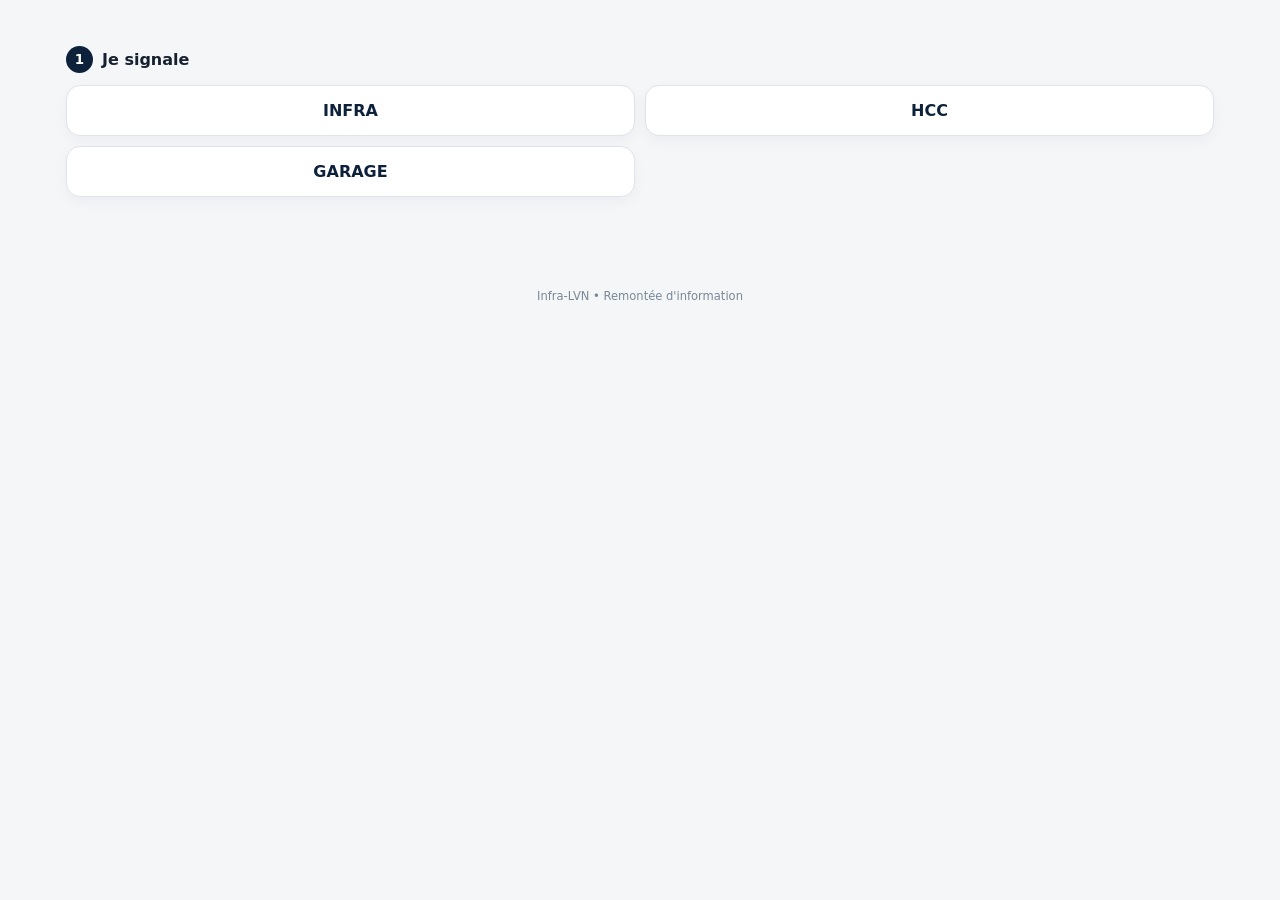
<file: index.html>
<!doctype html>
<html lang="fr">
<head>
  <meta charset="utf-8" />
  <meta name="viewport" content="width=device-width, initial-scale=1, viewport-fit=cover" />
  <meta name="theme-color" content="#0d223a" />
  <meta name="robots" content="noindex,nofollow,noarchive" />
  <meta name="application-name" content="Infra-LVN" />
  <meta name="apple-mobile-web-app-title" content="Infra-LVN" />
  <meta name="description" content="Suivi Infra de la caserne" />
  <title>Infra-LVN</title>
  <link rel="stylesheet" href="./styles.css?v=20261019-pwd-toggle-1" />
</head>
<body>
<main>
    <div class="step-title"><span class="step-number">1</span>Je signale</div>
    <div class="segmented" aria-label="Type de remontée">
      <button type="button" class="segment-btn" data-report-type="infra">INFRA</button>
      <button type="button" class="segment-btn" data-report-type="hcc">HCC</button>
      <a class="segment-btn" href="./garage/" style="display:grid;place-items:center;text-align:center;text-decoration:none">GARAGE</a>
    </div>

    <section id="location-flow" class="progressive-step hidden">
      <div class="step-title"><span id="building-step-number" class="step-number">2</span>Dans quel bâtiment êtes-vous ?</div>
      <div class="segmented" aria-label="Choix du bâtiment">
        <button type="button" class="segment-btn" data-building="A">Bâtiment A</button>
        <button type="button" class="segment-btn" data-building="B">Bâtiment B</button>
      </div>
    </section>

    <section id="step-2" class="progressive-step hidden">
      <div class="step-title"><span id="level-step-number" class="step-number">3</span>À quel niveau êtes-vous ?</div>
      <div id="level-buttons" class="segmented level-segmented" aria-label="Choix du niveau"></div>
    </section>

    <section id="step-3" class="progressive-step hidden">
      <div class="step-title"><span id="zone-step-number" class="step-number">4</span>Dans quelle partie êtes-vous ?</div>
      <div id="zone-buttons" class="segmented" aria-label="Choix de la zone"></div>
    </section>

    <section id="step-4" class="progressive-step hidden">
      <div class="step-title"><span id="room-step-number" class="step-number">5</span>Sélectionnez la pièce</div>
      <section id="plans" class="plans-grid single-plan"></section>
    </section>

    <section id="report-card" class="form-card hidden">
      <div class="step-title" style="margin-top:0"><span id="form-step-number" class="step-number">6</span><span id="form-step-title">Décrivez le problème</span></div>
      <div class="selected-room">✓ <span id="selected-room-text"></span></div>

      <form id="report-form">
        <div class="form-grid">
          <div class="field">
            <label for="lastName">Nom *</label>
            <input id="lastName" name="lastName" autocomplete="family-name" required maxlength="60" />
          </div>
          <div class="field">
            <label for="firstName">Prénom *</label>
            <input id="firstName" name="firstName" autocomplete="given-name" required maxlength="60" />
          </div>
          <div class="field full">
            <label id="description-label" for="description">Quel est le problème ? *</label>
            <textarea id="description" name="description" required maxlength="240" placeholder="Ex. : la chasse d’eau fuit en continu"></textarea>
            <span id="category-preview" class="help">La catégorie sera déterminée automatiquement.</span>
          </div>
          <div class="field full">
            <label for="photo">Photo <span class="help">(1 maximum, recommandée)</span></label>
            <input id="photo" name="photo" type="file" accept="image/*" capture="environment" />
          </div>
          <div id="urgent-field" class="field full">
            <label class="urgent-toggle">
              <input type="checkbox" name="urgent" />
              <span>🚨 <strong>Urgent</strong> — nécessite une attention rapide</span>
            </label>
          </div>
        </div>
        <div class="submit-row">
          <button id="submit-btn" class="primary" type="submit">Soumettre le signalement</button>
        </div>
      </form>
    </section>
  </main>

  <footer>Infra-LVN • Remontée d'information</footer>
  <script>
    // Le premier choix reste fonctionnel même pendant le chargement des modules.
    window.__infraLvnBoot = false;
    document.querySelectorAll('[data-report-type]').forEach((button) => {
      button.addEventListener('click', () => {
        document.querySelectorAll('[data-report-type]').forEach((b) =>
          b.classList.toggle('active', b === button));
        document.getElementById('location-flow').classList.remove('hidden');
      });
    });
    document.querySelectorAll('[data-building]').forEach((button) => {
      button.addEventListener('click', () => {
        document.querySelectorAll('[data-building]').forEach((b) =>
          b.classList.toggle('active', b === button));
      });
    });
    window.addEventListener('error', (event) => {
      const box = document.getElementById('load-error');
      if (box) box.textContent = 'Erreur de chargement : ' + (event.message || 'module indisponible') + '. Rechargez la page.';
    });
    setTimeout(() => {
      if (!window.__infraLvnBoot) {
        const box = document.getElementById('load-error');
        if (box && !box.textContent) box.textContent = 'Le module de navigation ne s’est pas chargé. Rechargez la page.';
      }
    }, 5000);
  </script>
  <div id="load-error" role="alert" style="color:#a00;font-weight:700;padding:0 16px"></div>
  <script type="module">
    import('./js/public.js?v=20261019-pwd-toggle-1').then(() => {
      const type = new URLSearchParams(location.search).get('type');
      if (type === 'infra' || type === 'hcc') {
        document.querySelector('[data-report-type="' + type + '"]')?.click();
      }
    }).catch((error) => {
      console.error('Erreur de démarrage Infra-LVN', error);
      document.getElementById('load-error').textContent =
        'Erreur de démarrage : ' + (error?.message || 'chargement impossible') + '. Rechargez la page.';
    });
  </script>
</body>
</html>
</file>
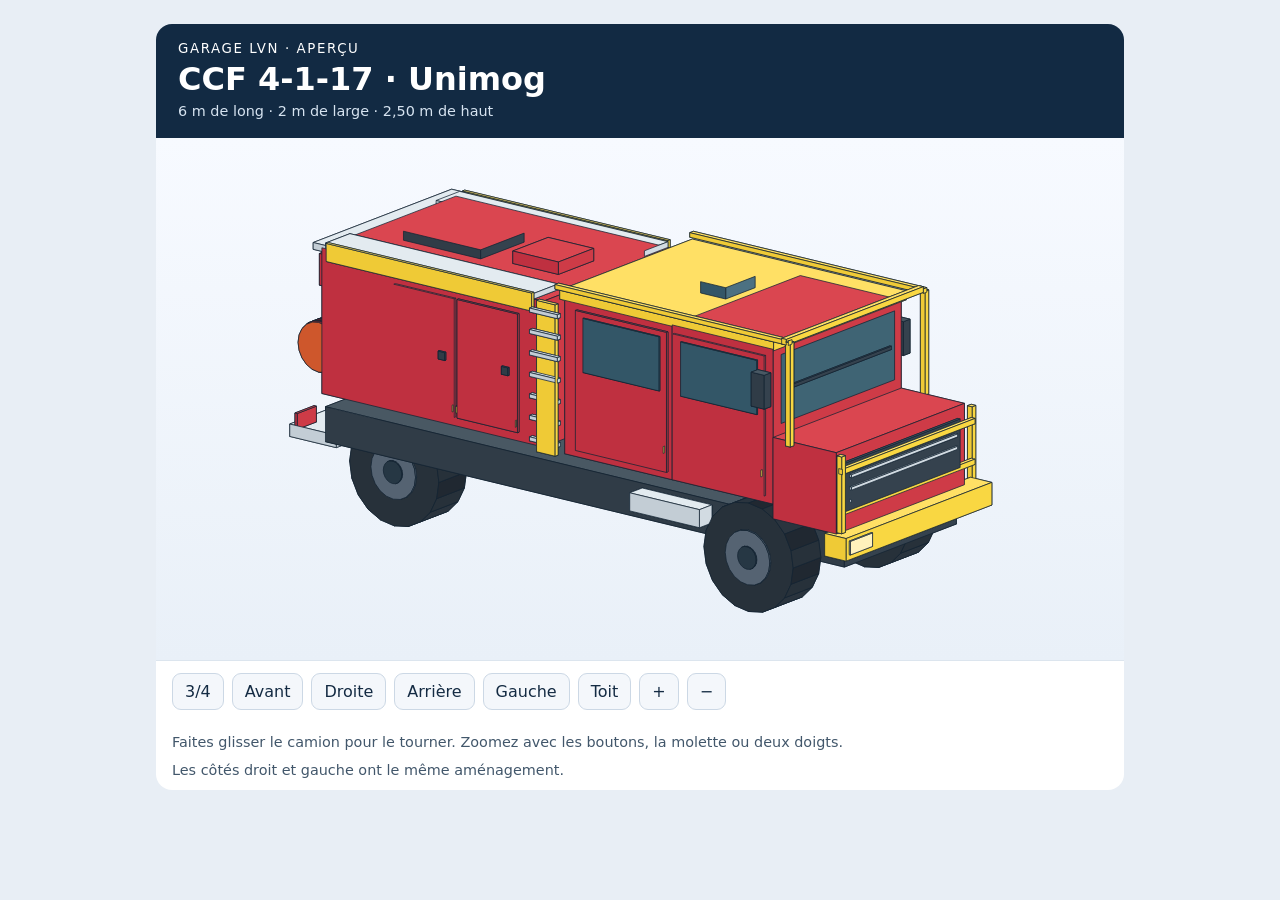
<file: garage/ccf-3d.html>
<!doctype html>
<html lang="fr"><meta charset="utf-8"><meta name="viewport" content="width=device-width,initial-scale=1">
<title>CCF 4-1-17 · Louvain | Aperçu 3D</title>
<style>
*{box-sizing:border-box}body{margin:0;background:#e8eef5;color:#142b43;font:16px system-ui,sans-serif}main{max-width:1000px;margin:auto;padding:24px 16px}header{padding:14px 22px;background:#122a43;color:white;border-radius:16px 16px 0 0}h1{font-size:clamp(21px,4vw,32px);margin:3px 0}header small{letter-spacing:.12em}section{background:white;border-radius:0 0 16px 16px;overflow:hidden}canvas{display:block;width:100%;height:clamp(300px,58vh,560px);touch-action:none;cursor:grab;background:linear-gradient(#f7faff,#e9f0f8)}canvas:active{cursor:grabbing}.bar{padding:12px 16px;display:flex;gap:8px;flex-wrap:wrap;border-top:1px solid #dce5ee}button{color:#142b43;background:#f4f7fb;border:1px solid #ccd8e5;border-radius:9px;padding:8px 12px;font:inherit;cursor:pointer}button:focus-visible,canvas:focus-visible{outline:3px solid #2089cf;outline-offset:-3px}p{margin:12px 16px;color:#42576b;font-size:.9rem}.meta{margin:5px 0;color:#d6e3f0}
</style>
<main><header><small>GARAGE LVN · APERÇU</small><h1>CCF 4-1-17 · Unimog</h1><p class="meta">6 m de long · 2 m de large · 2,50 m de haut</p></header>
<section><canvas tabindex="0" aria-label="Modèle 3D du CCF. Faites glisser ou utilisez les flèches pour tourner."></canvas>
<div class="bar" aria-label="Vues et zoom">
<button data-view="iso">3/4</button><button data-view="front">Avant</button><button data-view="right">Droite</button><button data-view="back">Arrière</button><button data-view="left">Gauche</button><button data-view="top">Toit</button>
<button id="plus" aria-label="Zoom avant">+</button><button id="minus" aria-label="Zoom arrière">−</button>
</div><p>Faites glisser le camion pour le tourner. Zoomez avec les boutons, la molette ou deux doigts.</p>
<p>Les côtés droit et gauche ont le même aménagement.</p></section></main>
<script type="module">
import { faces } from './ccf-geometry.js';
const identifier = new URLSearchParams(location.search).get('engin') === '16' ? '16' : '17';
document.title = 'CCF 4-1-' + identifier + ' · Louvain | Aperçu 3D';
document.querySelector('h1').textContent = 'CCF 4-1-' + identifier + ' · Unimog';
const canvas=document.querySelector('canvas'), ctx=canvas.getContext('2d');
const views={iso:[.31,.67],front:[.10,Math.PI/2],right:[.10,Math.PI],back:[.10,-Math.PI/2],left:[.10,0],top:[Math.PI/2,0]};
let [pitch,yaw]=views.iso, zoom=1;
function draw(){
 const {width:w,height:h}=canvas.getBoundingClientRect();
 const dpr=Math.min(2,window.devicePixelRatio||1);
 if(canvas.width!==Math.round(w*dpr)||canvas.height!==Math.round(h*dpr)){canvas.width=Math.round(w*dpr);canvas.height=Math.round(h*dpr);}
 ctx.setTransform(dpr,0,0,dpr,0,0);ctx.clearRect(0,0,w,h);
 const scale=Math.min(w/7.4,h/4.4)*zoom, cy=Math.cos(yaw),sy=Math.sin(yaw),cp=Math.cos(pitch),sp=Math.sin(pitch);
 function project([x,y,z]){
  y-=1.25;
  const a=x*cy-z*sy,b=x*sy+z*cy;
  return [w/2+a*scale,h/2-(y*cp-b*sp)*scale,y*sp+b*cp];
 }
 const projected=faces.map(face=>{
  const pts=face.points.map(project);
  return {...face,pts,depth:pts.reduce((n,p)=>n+p[2],0)/pts.length};
 }).sort((a,b)=>a.depth-b.depth);
 ctx.lineJoin='round';ctx.lineWidth=.75;
 for(const {pts,fill,outline} of projected){
  ctx.beginPath();pts.forEach(([x,y],i)=>i?ctx.lineTo(x,y):ctx.moveTo(x,y));ctx.closePath();
  ctx.fillStyle=fill;ctx.fill();ctx.strokeStyle=outline;ctx.stroke();
 }
}
function setZoom(value){zoom=Math.max(.6,Math.min(2.8,value));draw();}
function rotate(dx,dy){yaw+=dx;pitch=Math.max(-1.5,Math.min(Math.PI/2,pitch+dy));draw();}
const pointers=new Map();
const distance=()=>{const [a,b]=pointers.values();return Math.hypot(a.x-b.x,a.y-b.y);};
canvas.addEventListener('pointerdown',e=>{canvas.setPointerCapture(e.pointerId);pointers.set(e.pointerId,{x:e.clientX,y:e.clientY});});
canvas.addEventListener('pointermove',e=>{
 const before=pointers.get(e.pointerId);if(!before)return;
 const previous=pointers.size===2?distance():0;
 pointers.set(e.pointerId,{x:e.clientX,y:e.clientY});
 if(previous>0)setZoom(zoom*distance()/previous);
 else if(pointers.size===1)rotate((e.clientX-before.x)*.012,(e.clientY-before.y)*.012);
});
for(const event of ['pointerup','pointercancel','lostpointercapture'])canvas.addEventListener(event,e=>pointers.delete(e.pointerId));
canvas.addEventListener('wheel',e=>{e.preventDefault();setZoom(zoom*Math.exp(-e.deltaY*.001));},{passive:false});
canvas.addEventListener('keydown',e=>{
 const directions={ArrowLeft:[-.16,0],ArrowRight:[.16,0],ArrowUp:[0,.16],ArrowDown:[0,-.16]};
 if(directions[e.key]){e.preventDefault();rotate(...directions[e.key]);}
});
document.querySelectorAll('[data-view]').forEach(b=>b.onclick=()=>{[pitch,yaw]=views[b.dataset.view];zoom=1;draw();});
document.querySelector('#plus').onclick=()=>setZoom(zoom*1.2);
document.querySelector('#minus').onclick=()=>setZoom(zoom/1.2);
new ResizeObserver(draw).observe(canvas);
draw();
</script></html>
</file>
<file: styles.css>
:root {
  --bg: #f4f6f8;
  --surface: #ffffff;
  --surface-2: #f9fafb;
  --text: #18212f;
  --muted: #677386;
  --line: #dfe4ea;
  --navy: #0d223a;
  --navy-2: #153a61;
  --red: #c62d34;
  --red-soft: rgba(198,45,52,.16);
  --green: #23854a;
  --green-soft: rgba(35,133,74,.14);
  --amber: #b36c00;
  --shadow: 0 14px 34px rgba(18,34,56,.09);
  --radius: 18px;
}
* { box-sizing: border-box; }
html { -webkit-text-size-adjust: 100%; }
body { margin: 0; font-family: Inter, system-ui, -apple-system, BlinkMacSystemFont, "Segoe UI", sans-serif; color: var(--text); background: var(--bg); }
button, input, textarea, select { font: inherit; }
button { cursor: pointer; }
a { color: inherit; }
.app-header { background: linear-gradient(135deg,var(--navy),#102f50); color:#fff; padding: 18px 18px 20px; position: sticky; top:0; z-index:20; box-shadow: 0 5px 20px rgba(13,34,58,.18); }
.header-inner { max-width: 1180px; margin:0 auto; display:flex; align-items:center; justify-content:space-between; gap:16px; }
.brand { display:flex; align-items:center; gap:12px; }
.brand-mark { width:42px;height:42px;border-radius:13px;background:#fff;color:var(--red);display:grid;place-items:center;font-weight:900;box-shadow:inset 0 0 0 1px rgba(0,0,0,.05); }
.brand h1 { font-size:1.02rem; margin:0; letter-spacing:.01em; }
.brand p { margin:3px 0 0; opacity:.72; font-size:.78rem; }
.header-action { border:1px solid rgba(255,255,255,.3);background:rgba(255,255,255,.08);color:#fff;padding:9px 12px;border-radius:11px; }
main { max-width:1180px;margin:0 auto;padding:22px 16px 64px; }
.hero { background:var(--surface);border:1px solid var(--line);border-radius:var(--radius);padding:22px;box-shadow:var(--shadow);margin-bottom:18px; }
.hero h2 { margin:0 0 8px;font-size:1.4rem; }
.hero p { margin:0;color:var(--muted);line-height:1.5; }
.step-title { display:flex;align-items:center;gap:9px;font-weight:800;margin:24px 0 12px; }
.step-number { width:27px;height:27px;border-radius:999px;background:var(--navy);color:#fff;display:grid;place-items:center;font-size:.84rem; }
.segmented { display:grid;grid-template-columns:repeat(2,minmax(0,1fr));gap:10px; }
.segment-btn { border:1px solid var(--line);background:var(--surface);padding:15px;border-radius:14px;font-weight:800;color:var(--navy);box-shadow:0 5px 14px rgba(18,34,56,.04); }
.segment-btn.active { background:var(--navy); color:#fff; border-color:var(--navy); }
.plans-grid { display:grid;grid-template-columns:repeat(2,minmax(0,1fr));gap:14px; }
.plan-card { background:var(--surface);border:1px solid var(--line);border-radius:var(--radius);padding:14px;box-shadow:0 7px 22px rgba(18,34,56,.06); }
.plan-card h3 { margin:0 0 10px;font-size:.95rem;display:flex;justify-content:space-between;align-items:center; }
.plan-note { font-size:.72rem;color:var(--muted);font-weight:500; }
.plan-canvas { aspect-ratio: 1.35 / 1; width:100%; background:#eef1f4;border-radius:12px;overflow:hidden;border:1px solid #d9dfe6; }
.plan-svg { width:100%;height:100%;display:block; }
.plan-shell { fill:#fff;stroke:#9ea9b6;stroke-width:.45; }
.plan-room { cursor:pointer; outline:none; }
.plan-room .plan-shape { stroke-width:1.65; transition:.15s ease; vector-effect:non-scaling-stroke; }
.plan-room.room-neutral .plan-shape { fill:#fff;stroke:#98a5b3; }
.plan-room.room-green .plan-shape { fill:var(--green-soft);stroke:var(--green); }
.plan-room.room-red .plan-shape { fill:var(--red-soft);stroke:var(--red); }
.plan-room:hover .plan-shape, .plan-room:focus .plan-shape { filter:brightness(.92);stroke-width:1.65; }
.plan-room.room-selected .plan-shape { stroke-width:2.6; }
.plan-room.room-green.room-selected .plan-shape { fill:var(--green);stroke:var(--green); }
.plan-room.room-red.room-selected .plan-shape { fill:var(--red);stroke:var(--red); }
.plan-room.room-selected .room-label,
.plan-room.room-selected .room-code { fill:#fff; }
.room-label { pointer-events:none;fill:var(--text);font-weight:800;font-size:3.2px; }
.room-code { pointer-events:none;fill:var(--muted);font-size:2.6px; }
.form-card { background:var(--surface);border:1px solid var(--line);border-radius:var(--radius);padding:18px;box-shadow:var(--shadow);margin-top:18px; }
.form-card.hidden,.hidden { display:none !important; }
.selected-room { display:flex;gap:10px;align-items:center;background:#edf5f0;border:1px solid #cfe5d7;color:#185f36;padding:12px 14px;border-radius:13px;margin-bottom:16px;font-weight:800; }
.form-grid { display:grid;grid-template-columns:repeat(2,minmax(0,1fr));gap:13px; }
.field { display:flex;flex-direction:column;gap:6px; }
.field.full { grid-column:1/-1; }
label { font-size:.83rem;font-weight:800; }
input,textarea,select { width:100%;border:1px solid #cfd6de;background:#fff;border-radius:12px;padding:12px 13px;color:var(--text);outline:none; }
input:focus,textarea:focus,select:focus { border-color:var(--navy-2);box-shadow:0 0 0 3px rgba(21,58,97,.10); }
textarea { min-height:88px;resize:vertical; }
.help { font-size:.75rem;color:var(--muted); }
.urgent-toggle { display:flex;align-items:center;gap:10px;border:1px solid #f0c6c8;background:#fff7f7;padding:12px;border-radius:12px; }
.urgent-toggle input { width:auto;transform:scale(1.15); }
.primary { border:none;background:var(--red);color:#fff;padding:13px 16px;border-radius:13px;font-weight:900;box-shadow:0 7px 18px rgba(198,45,52,.2); }
.secondary { border:1px solid var(--line);background:#fff;color:var(--navy);padding:11px 14px;border-radius:12px;font-weight:800; }
.danger { border:1px solid #e5b5b8;background:#fff;color:#a32026;padding:10px 13px;border-radius:11px;font-weight:800; }
.submit-row { display:flex;justify-content:flex-end;gap:10px;margin-top:16px; }
.toast { position:fixed;left:50%;bottom:22px;transform:translateX(-50%);background:#10263e;color:#fff;padding:12px 16px;border-radius:12px;box-shadow:var(--shadow);z-index:80;max-width:calc(100vw - 28px); }
.mode-pill { display:inline-flex;align-items:center;gap:6px;border-radius:999px;padding:6px 9px;background:#eef2f6;color:#405066;font-size:.72rem;font-weight:800; }
.mode-pill.demo::before { content:'●';color:#c27600; }
.login-wrap { max-width:440px;margin:60px auto; }
.login-card { background:#fff;border:1px solid var(--line);border-radius:22px;padding:24px;box-shadow:var(--shadow); }
.login-card h2 { margin-top:0; }
.login-card form { display:grid;gap:12px; }
.login-error { margin:0; color:var(--red); font-size:.84rem; font-weight:800; line-height:1.35; }
.demo-box { margin-top:15px;padding:12px;background:#fff7e8;border:1px solid #f1d9a8;border-radius:12px;color:#6a4a08;font-size:.82rem;line-height:1.4; }
.infra-shell { display:none; }
.infra-shell.active { display:block; }
.dashboard-grid { display:grid;grid-template-columns:repeat(4,minmax(0,1fr));gap:12px;margin-bottom:18px; }
.kpi { background:#fff;border:1px solid var(--line);border-radius:16px;padding:16px;box-shadow:0 6px 18px rgba(18,34,56,.05); }
.kpi .value { font-size:1.72rem;font-weight:950;margin-top:5px; }
.kpi .label { color:var(--muted);font-size:.8rem;font-weight:700; }
.progress { height:8px;background:#e8edf1;border-radius:999px;overflow:hidden;margin-top:10px; }
.progress > span { display:block;height:100%;background:var(--green); }
.toolbar { background:#fff;border:1px solid var(--line);padding:12px;border-radius:15px;display:flex;gap:10px;flex-wrap:wrap;align-items:center;margin-bottom:14px; }
.toolbar select,.toolbar input { width:auto;min-width:150px;padding:9px 10px; }
.toolbar .spacer { flex:1; }
.section-grid { display:grid;grid-template-columns:minmax(0,1.08fr) minmax(330px,.92fr);gap:16px;align-items:start; }
.panel { background:#fff;border:1px solid var(--line);border-radius:var(--radius);padding:15px;box-shadow:0 7px 22px rgba(18,34,56,.05); }
.panel h2 { font-size:1.02rem;margin:0 0 13px; }
.infra-plans { display:grid;grid-template-columns:repeat(2,minmax(0,1fr));gap:11px; }
.anomaly-list { display:grid;gap:9px;max-height:690px;overflow:auto;padding-right:3px; }
.anomaly-card { border:1px solid var(--line);border-radius:14px;padding:12px;background:#fff; }
.anomaly-card.urgent { border-color:#e3a2a6;box-shadow:inset 4px 0 0 var(--red); }
.anomaly-top { display:flex;justify-content:space-between;gap:8px;align-items:flex-start; }
.anomaly-title { font-weight:900;line-height:1.25; }
.anomaly-meta { margin-top:6px;color:var(--muted);font-size:.76rem;display:flex;gap:8px;flex-wrap:wrap; }
.anomaly-actions { margin-top:10px;display:flex;justify-content:space-between;align-items:center;gap:8px; }
.status { display:inline-flex;padding:5px 8px;border-radius:999px;font-size:.7rem;font-weight:900;white-space:nowrap; }
.status-a_traiter { background:#fdebec;color:#a51f27; }
.status-en_cours { background:#fff3d8;color:#805000; }
.status-resolu { background:#e7f5eb;color:#1c6d3c; }
.modal-backdrop { position:fixed;inset:0;background:rgba(5,16,28,.56);z-index:100;display:grid;place-items:center;padding:16px; }
.modal { background:#fff;border-radius:20px;width:min(680px,100%);max-height:90vh;overflow:auto;padding:20px;box-shadow:0 24px 70px rgba(0,0,0,.3); }
.modal-head { display:flex;justify-content:space-between;gap:12px;align-items:start;margin-bottom:14px; }
.modal h2 { margin:0;font-size:1.15rem; }
.icon-btn { border:none;background:#eef1f4;width:35px;height:35px;border-radius:10px;font-weight:900; }
.detail-grid { display:grid;grid-template-columns:repeat(2,minmax(0,1fr));gap:10px;margin:12px 0; }
.detail-item { background:#f6f8fa;border-radius:11px;padding:10px; }
.detail-item strong { display:block;font-size:.72rem;color:var(--muted);margin-bottom:3px; }
.history { border-left:2px solid #d7dde3;margin:14px 0 0 7px;padding-left:15px;display:grid;gap:11px; }
.history-item { position:relative;font-size:.82rem; }
.history-item::before { content:'';position:absolute;left:-20px;top:5px;width:8px;height:8px;border-radius:50%;background:var(--navy); }
.history-item small { display:block;color:var(--muted);margin-top:2px; }
.room-popup-list { display:grid;gap:8px;margin-top:12px; }
.empty { text-align:center;color:var(--muted);padding:26px 12px;border:1px dashed #cfd6de;border-radius:13px; }
footer { text-align:center;color:#7a8796;font-size:.72rem;padding:28px 16px 40px; }
@media (max-width: 840px) {
  .dashboard-grid { grid-template-columns:repeat(2,minmax(0,1fr)); }
  .section-grid { grid-template-columns:1fr; }
  .infra-plans { grid-template-columns:1fr 1fr; }
}
@media (max-width: 640px) {
  .header-inner { align-items:flex-start; }
  .plans-grid,.infra-plans,.form-grid { grid-template-columns:1fr; }
  .dashboard-grid { grid-template-columns:1fr 1fr; }
  .hero { padding:17px; }
  main { padding:16px 12px 52px; }
  .toolbar select,.toolbar input { width:100%; }
  .toolbar .spacer { display:none; }
  .submit-row { flex-direction:column-reverse; }
  .submit-row button { width:100%; }
  .detail-grid { grid-template-columns:1fr; }
  .brand p { display:none; }
}

.incident-room-zoom-wrap { margin: 4px 0 16px; }
.incident-room-zoom-title { font-size:.78rem;font-weight:900;color:var(--muted);margin-bottom:7px; }
.incident-room-zoom { height:220px;background:#eef1f4;border:1px solid var(--line);border-radius:14px;overflow:hidden; }
.incident-room-zoom .plan-svg { width:100%;height:100%; }
.incident-room-zoom .room-selected .plan-shape { fill:rgba(20,70,110,.30);stroke:var(--navy);stroke-width:2.3; }

.dashboard-heading { display:flex;align-items:center;justify-content:space-between;gap:16px;margin:4px 0 22px; }
.dashboard-heading h1 { margin:0;font-size:clamp(2rem,5vw,3.4rem);line-height:1;font-weight:950;letter-spacing:-.035em;color:var(--navy); }
@media (max-width:640px) {
  .dashboard-heading { margin-top:2px;margin-bottom:18px; }
  .dashboard-heading h1 { font-size:2.35rem; }
}

.level-segmented { grid-template-columns:repeat(3,minmax(0,1fr)); }
.single-plan { grid-template-columns:1fr; }
.single-plan .plan-card { width:100%; }
.single-plan .plan-canvas { aspect-ratio: 1.7 / 1; min-height:320px; }
@media (max-width:640px) {
  .level-segmented { grid-template-columns:repeat(3,minmax(0,1fr)); }
  .level-segmented .segment-btn { padding:13px 8px; }
  .single-plan .plan-canvas { aspect-ratio:auto; min-height:420px; }
}

.plan-navigable { position:relative; touch-action:pan-y; overscroll-behavior:contain; cursor:default; user-select:none; }
.plan-navigable.plan-gesture-active { touch-action:none; cursor:grab; }
.plan-navigable.plan-gesture-active:active { cursor:grabbing; }
.plan-navigable .plan-svg { touch-action:pan-y; }
.plan-navigable.plan-gesture-active .plan-svg { touch-action:none; }
.plan-navigable:not(:fullscreen):not(:-webkit-full-screen):not(.plan-fullscreen-fallback) .plan-nav-controls button:not([data-plan-fullscreen]) { display:none; }
.plan-nav-controls { position:absolute;right:10px;bottom:10px;display:flex;gap:6px;z-index:5; }
.plan-nav-controls button { width:38px;height:38px;border:1px solid rgba(13,34,58,.16);border-radius:11px;background:rgba(255,255,255,.94);color:var(--navy);font-weight:950;font-size:1.05rem;line-height:1;box-shadow:0 5px 16px rgba(13,34,58,.12);display:grid;place-items:center;padding:0; }
.plan-nav-controls button:active { transform:scale(.96); }

.plan-navigable:fullscreen,
.plan-navigable:-webkit-full-screen {
  width:100vw !important;
  height:100vh !important;
  max-width:none !important;
  min-height:100vh !important;
  aspect-ratio:auto !important;
  border:none !important;
  border-radius:0 !important;
  background:#fff !important;
  background-color:#fff !important;
  opacity:1 !important;
  z-index:100000 !important;
  box-sizing:border-box !important;
  padding:max(16px, env(safe-area-inset-top)) max(16px, env(safe-area-inset-right)) max(16px, env(safe-area-inset-bottom)) max(16px, env(safe-area-inset-left)) !important;
}

.plan-navigable:fullscreen .plan-svg,
.plan-navigable:-webkit-full-screen .plan-svg {
  width:100% !important;
  height:100% !important;
  max-width:100% !important;
  max-height:100% !important;
  display:block;
  object-fit:contain;
  background:#fff !important;
  background-color:#fff !important;
}

.plan-fullscreen-fallback {
  position:fixed !important;
  inset:0 !important;
  z-index:100000 !important;
  width:100vw !important;
  height:100dvh !important;
  min-height:100dvh !important;
  max-width:none !important;
  aspect-ratio:auto !important;
  border:none !important;
  border-radius:0 !important;
  background:#fff !important;
  background-color:#fff !important;
  opacity:1 !important;
  box-sizing:border-box !important;
  padding:max(16px, env(safe-area-inset-top)) max(16px, env(safe-area-inset-right)) max(16px, env(safe-area-inset-bottom)) max(16px, env(safe-area-inset-left)) !important;
}

body.plan-fullscreen-body { overflow:hidden; }

.plan-navigable:fullscreen .plan-nav-controls,
.plan-navigable:-webkit-full-screen .plan-nav-controls,
.plan-fullscreen-fallback .plan-nav-controls {
  right:max(14px, env(safe-area-inset-right));
  bottom:max(14px, env(safe-area-inset-bottom));
}

.plan-navigable:fullscreen .plan-nav-controls button,
.plan-navigable:-webkit-full-screen .plan-nav-controls button,
.plan-fullscreen-fallback .plan-nav-controls button {
  width:44px;
  height:44px;
  font-size:1.15rem;
}

.room-label { line-height:1; }

.plan-background { pointer-events:none; }
.plan-has-image .room-label,
.plan-has-image .room-code { display:none; }
.plan-has-image .plan-room.room-green .plan-shape { fill:rgba(35,133,74,.07);stroke:rgba(35,133,74,.86); }
.plan-has-image .plan-room.room-red .plan-shape { fill:rgba(198,45,52,.13);stroke:rgba(198,45,52,.95); }
.plan-has-image .plan-room.room-selected .plan-shape { stroke-width:2.5; }
.plan-has-image .plan-room.room-green.room-selected .plan-shape { fill:rgba(35,133,74,.34);stroke:var(--green); }
.plan-has-image .plan-room.room-red.room-selected .plan-shape { fill:rgba(198,45,52,.38);stroke:var(--red); }

/* Original LVN plan presentation */
.plan-has-image .room-label,
.plan-has-image .room-code { display:none !important; }

.plan-has-image .plan-room .plan-shape {
  vector-effect:non-scaling-stroke;
  stroke-width:.7;
  transition:fill .14s ease, stroke .14s ease;
}

.plan-has-image .plan-room.room-green .plan-shape {
  fill:rgba(35,133,74,.045);
  stroke:rgba(35,133,74,.42);
}

.plan-has-image .plan-room.room-red .plan-shape {
  fill:rgba(198,45,52,.13);
  stroke:rgba(198,45,52,.82);
  stroke-width:1.05;
}

.plan-has-image .plan-room:hover .plan-shape,
.plan-has-image .plan-room:focus .plan-shape {
  filter:none;
  stroke-width:1.25;
}

.plan-has-image .plan-room.room-green.room-selected .plan-shape {
  fill:rgba(35,133,74,.28);
  stroke:var(--green);
  stroke-width:1.8;
}

.plan-has-image .plan-room.room-red.room-selected .plan-shape {
  fill:rgba(198,45,52,.32);
  stroke:var(--red);
  stroke-width:1.8;
}

.plan-legend {
  display:flex;
  align-items:center;
  gap:12px;
  flex-wrap:wrap;
  margin:0 0 9px;
  color:var(--muted);
  font-size:.72rem;
  font-weight:700;
}
.plan-legend-item { display:inline-flex;align-items:center;gap:5px; }
.plan-legend-dot { width:9px;height:9px;border-radius:50%;display:inline-block; }
.plan-legend-dot.ok { background:var(--green); }
.plan-legend-dot.alert { background:var(--red); }
@media (max-width:640px) {
  .plan-legend { gap:9px; }
}


.plan-canvas.plan-vector-transparent:not(:fullscreen):not(:-webkit-full-screen):not(.plan-fullscreen-fallback) {
  background:transparent !important;
}
.plan-canvas.plan-vector-transparent:not(:fullscreen):not(:-webkit-full-screen):not(.plan-fullscreen-fallback) .plan-svg {
  background:transparent !important;
}

/* Natif (:fullscreen / :-webkit-full-screen) et repli CSS : fond opaque.
   Plus spécifique que .plan-vector-transparent, qui sinon laisse voir la page. */
.plan-navigable:fullscreen,
.plan-navigable:-webkit-full-screen,
.plan-canvas.plan-vector-transparent:fullscreen,
.plan-canvas.plan-vector-transparent:-webkit-full-screen,
.plan-navigable.plan-fullscreen-fallback,
.plan-canvas.plan-vector-transparent.plan-fullscreen-fallback {
  background:#fff !important;
  background-color:#fff !important;
  opacity:1 !important;
  z-index:100000 !important;
  box-sizing:border-box !important;
  padding:max(16px, env(safe-area-inset-top)) max(16px, env(safe-area-inset-right)) max(16px, env(safe-area-inset-bottom)) max(16px, env(safe-area-inset-left)) !important;
}

.plan-navigable:fullscreen::backdrop,
.plan-navigable:-webkit-full-screen::backdrop,
.plan-canvas:fullscreen::backdrop,
.plan-canvas:-webkit-full-screen::backdrop {
  background:#fff !important;
  background-color:#fff !important;
  opacity:1 !important;
}

.plan-navigable:fullscreen .plan-svg,
.plan-navigable:-webkit-full-screen .plan-svg,
.plan-canvas.plan-vector-transparent:fullscreen .plan-svg,
.plan-canvas.plan-vector-transparent:-webkit-full-screen .plan-svg,
.plan-navigable.plan-fullscreen-fallback .plan-svg,
.plan-canvas.plan-vector-transparent.plan-fullscreen-fallback .plan-svg {
  background:#fff !important;
  background-color:#fff !important;
  width:100% !important;
  height:100% !important;
  max-width:100% !important;
  max-height:100% !important;
  display:block;
  object-fit:contain;
}



/* Comptes Infra */
.dashboard-actions{display:flex;align-items:center;justify-content:flex-end;gap:8px;flex-wrap:wrap}
.current-user{margin-top:4px;font-size:.92rem;font-weight:700;color:#536579}
.text-button{display:inline-flex;align-items:center;justify-content:center;margin-top:10px;padding:6px 2px;border:0;background:transparent;color:#245c91;font:inherit;font-weight:700;cursor:pointer;text-decoration:underline;text-underline-offset:3px}
.account-list{display:grid;gap:10px;margin:14px 0 20px}
.account-card{display:flex;align-items:center;justify-content:space-between;gap:14px;padding:13px 14px;border:1px solid #dbe3eb;border-radius:12px;background:#fff}
.account-main{min-width:0}
.account-name{font-weight:800;color:#0d223a}
.account-email{font-size:.86rem;color:#637487;overflow-wrap:anywhere}
.account-meta{display:flex;gap:7px;align-items:center;margin-top:5px;flex-wrap:wrap}
.account-state{font-size:.76rem;font-weight:800;padding:3px 8px;border-radius:999px;background:#e9f5ee;color:#17653a}
.account-state.revoked{background:#fbeaea;color:#9b2731}
.account-role{font-size:.76rem;font-weight:800;padding:3px 8px;border-radius:999px;background:#eaf1f8;color:#294f75}
.account-actions{display:flex;gap:7px;flex-wrap:wrap;justify-content:flex-end}
.account-create{padding-top:14px;border-top:1px solid #e2e8ef}
@media (max-width:700px){
  .dashboard-heading{align-items:flex-start}
  .dashboard-actions{width:100%;justify-content:flex-start}
  .account-card{align-items:flex-start;flex-direction:column}
  .account-actions{width:100%;justify-content:flex-start}
}


/* Admin global dashboard */
.kpi-total { border-color:#cbd5e1; background:linear-gradient(180deg,#ffffff,#f8fafc); }
.kpi-open { border-color:#efb8bc; background:linear-gradient(180deg,#fff,#fff4f4); box-shadow:inset 0 4px 0 var(--red),0 6px 18px rgba(18,34,56,.05); }
.kpi-progress { border-color:#efcf9b; background:linear-gradient(180deg,#fff,#fff8ed); box-shadow:inset 0 4px 0 #d98200,0 6px 18px rgba(18,34,56,.05); }
.kpi-resolved { border-color:#b8dcc5; background:linear-gradient(180deg,#fff,#f1fbf5); box-shadow:inset 0 4px 0 var(--green),0 6px 18px rgba(18,34,56,.05); }
.kpi-open .value { color:var(--red); }
.kpi-progress .value { color:#b76700; }
.kpi-resolved .value { color:var(--green); }

.overview-grid { display:grid;grid-template-columns:minmax(0,1.45fr) minmax(260px,.55fr);gap:14px;margin:14px 0; }
.panel-heading { display:flex;align-items:flex-start;justify-content:space-between;gap:14px;margin-bottom:13px; }
.panel-heading h2 { margin-bottom:4px; }
.status-chart { display:grid;gap:12px;margin-top:8px; }
.status-chart-row { display:grid;grid-template-columns:82px minmax(0,1fr) 42px;align-items:center;gap:10px; }
.status-chart-label { font-size:.78rem;font-weight:850;color:#475569; }
.status-chart-track { height:18px;border-radius:999px;background:#eef2f6;overflow:hidden;position:relative; }
.status-chart-fill { height:100%;min-width:0;border-radius:999px;transition:width .2s ease; }
.status-chart-fill.red { background:var(--red); }
.status-chart-fill.orange { background:#d98200; }
.status-chart-fill.green { background:var(--green); }
.status-chart-value { font-weight:950;text-align:right;font-variant-numeric:tabular-nums; }
.status-legend,.plan-status-legend { display:flex;gap:12px;flex-wrap:wrap;align-items:center;margin-top:14px;color:var(--muted);font-size:.72rem;font-weight:800; }
.legend-dot { display:inline-block;width:9px;height:9px;border-radius:50%;margin-right:5px;vertical-align:0; }
.legend-red { background:var(--red); }
.legend-orange { background:#d98200; }
.legend-green { background:var(--green); }

.overview-stats { display:grid;grid-template-columns:repeat(2,minmax(0,1fr));gap:10px; }
.overview-stat { padding:13px;border:1px solid var(--line);border-radius:13px;background:#f8fafc; }
.overview-stat strong { display:block;font-size:1.35rem;line-height:1;font-weight:950;color:var(--navy); }
.overview-stat span { display:block;margin-top:5px;color:var(--muted);font-size:.72rem;font-weight:750; }

.plans-overview-panel { margin:14px 0; }
.global-plans { grid-template-columns:repeat(2,minmax(0,1fr)); }
.global-plan-card { min-width:0; }
.global-plan-card .plan-card-title { display:flex;justify-content:space-between;gap:8px;align-items:flex-start;margin-bottom:9px; }
.global-plan-card .plan-card-title strong { font-size:.88rem;line-height:1.25; }
.global-plan-card .plan-card-count { font-size:.68rem;color:var(--muted);font-weight:800;white-space:nowrap; }
.global-plan-card .plan-canvas { aspect-ratio:1.65 / 1;min-height:220px; }
.global-plan-card.is-dimmed { opacity:.52; }
.anomaly-list-panel { margin-top:14px; }

.plan-room.room-orange .plan-shape { fill:rgba(217,130,0,.15);stroke:#d98200; }
.plan-room.room-orange.room-selected .plan-shape { fill:#d98200;stroke:#b76700; }
.plan-room.room-orange.room-selected .room-label,
.plan-room.room-orange.room-selected .room-code { fill:#fff; }

.plan-has-image .plan-room.room-neutral .plan-shape {
  fill:transparent;
  stroke:rgba(96,110,126,.12);
  stroke-width:.55;
}
.plan-has-image .plan-room.room-orange .plan-shape {
  fill:rgba(217,130,0,.14);
  stroke:rgba(217,130,0,.92);
  stroke-width:1.05;
}
.plan-has-image .plan-room.room-orange.room-selected .plan-shape {
  fill:rgba(217,130,0,.38);
  stroke:#b76700;
  stroke-width:1.8;
}

@media (max-width:840px) {
  .overview-grid { grid-template-columns:1fr; }
  .global-plans { grid-template-columns:1fr; }
}
@media (max-width:640px) {
  .panel-heading { flex-direction:column; }
  .plan-status-legend { margin-top:0; }
  .global-plan-card .plan-canvas { min-height:300px; }
  .status-chart-row { grid-template-columns:72px minmax(0,1fr) 34px;gap:8px; }
}


.global-plans { display:grid;gap:16px;grid-template-columns:1fr; }
.global-level-block { display:grid;gap:10px; }
.global-level-title { display:flex;align-items:baseline;justify-content:space-between;gap:12px;padding:4px 2px; }
.global-level-title span { font-size:1rem;font-weight:950;color:var(--navy); }
.global-level-title small { color:var(--muted);font-size:.7rem;font-weight:750; }
.global-level-grid { display:grid;grid-template-columns:repeat(2,minmax(0,1fr));gap:14px;align-items:start; }
.global-building-column { min-width:0;display:grid;gap:10px; }
.global-building-head { display:flex;align-items:center;justify-content:space-between;gap:10px;padding:10px 12px;border-radius:12px;background:#f4f7fa;border:1px solid var(--line); }
.global-building-head strong { font-size:.82rem;color:var(--navy); }
.global-building-head span { font-size:.69rem;color:var(--muted);font-weight:850; }
.global-plan-empty { border:1px dashed #cfd6de;border-radius:13px;padding:22px 12px;text-align:center;color:var(--muted);font-size:.76rem;background:#fafbfc; }
.global-plan-card.hotspot { box-shadow:inset 0 0 0 2px rgba(198,45,52,.16),0 7px 22px rgba(18,34,56,.05); }
@media (max-width:840px) {
  .global-level-grid { grid-template-columns:1fr; }
}


/* Admin command dashboard */
.quick-filters { display:flex;gap:9px;flex-wrap:wrap;margin:0 0 12px; }
.quick-filter { border:1px solid var(--line);background:#fff;color:var(--navy);padding:9px 12px;border-radius:999px;font-weight:850;display:inline-flex;gap:7px;align-items:center; }
.quick-filter strong { min-width:22px;height:22px;padding:0 7px;border-radius:999px;background:#eef2f6;display:inline-grid;place-items:center;font-size:.72rem; }
.quick-filter.active { border-color:var(--navy);box-shadow:0 0 0 2px rgba(13,34,58,.08); }
.quick-filter.quick-urgent { color:#8f1720; }
.quick-filter.quick-red { color:#a51f27; }
.quick-filter.quick-orange { color:#9a5700; }
.quick-filter.quick-green { color:#17653a; }
.quick-filter.quick-urgent.active,.quick-filter.quick-red.active { background:#fff1f2;border-color:#e5a9ad; }
.quick-filter.quick-orange.active { background:#fff6e8;border-color:#e7c283; }
.quick-filter.quick-green.active { background:#edf8f1;border-color:#a8d3b8; }

.priority-grid { display:grid;grid-template-columns:repeat(2,minmax(0,1fr));gap:14px;margin:14px 0; }
.priority-panel { min-width:0; }
.priority-count { min-width:34px;height:34px;border-radius:999px;background:#fdebec;color:#a51f27;display:grid;place-items:center;font-weight:950; }
.priority-list,.watch-zones { display:grid;gap:8px; }
.priority-item,.watch-zone { width:100%;border:1px solid var(--line);background:#fff;border-radius:12px;padding:10px 11px;text-align:left;display:flex;align-items:center;gap:10px;color:inherit; }
.priority-item:hover,.watch-zone:hover { border-color:#bcc7d2;background:#fafcfd; }
.priority-main,.watch-main { min-width:0;flex:1;display:grid;gap:3px; }
.priority-main strong,.watch-main strong { overflow:hidden;text-overflow:ellipsis;white-space:nowrap;font-size:.82rem; }
.priority-main small,.watch-main small { color:var(--muted);font-size:.69rem;overflow:hidden;text-overflow:ellipsis;white-space:nowrap; }
.priority-age { font-size:.72rem;font-weight:900;color:#a51f27;background:#fdebec;border-radius:999px;padding:5px 7px;white-space:nowrap; }
.priority-empty { color:var(--muted);font-size:.78rem;padding:14px;border:1px dashed #d4dbe3;border-radius:12px;text-align:center;background:#fafbfc; }
.watch-rank { width:26px;height:26px;border-radius:8px;background:#edf1f5;display:grid;place-items:center;font-size:.7rem;font-weight:950;color:var(--navy);flex:0 0 auto; }
.watch-count { min-width:28px;height:28px;border-radius:999px;background:#fff1f1;color:var(--red);display:grid;place-items:center;font-size:.72rem;font-weight:950; }
.age-badge { display:inline-flex;align-items:center;padding:2px 6px;border-radius:999px;font-size:.66rem;font-weight:900; }
.age-badge.watch { background:#fff3d8;color:#805000; }
.age-badge.late { background:#fdebec;color:#a51f27; }

@media (max-width:840px) {
  .priority-grid { grid-template-columns:1fr; }
}
@media (max-width:640px) {
  .quick-filters { display:grid;grid-template-columns:repeat(2,minmax(0,1fr)); }
  .quick-filter { justify-content:space-between;width:100%; }
  .quick-filter:first-child { grid-column:1/-1; }
}


/* Three-level overview */
.level-overview-card {
  background:#fff;
  border:1px solid var(--line);
  border-radius:16px;
  padding:14px;
  box-shadow:0 7px 22px rgba(18,34,56,.05);
}
.level-overview-card.hotspot {
  box-shadow:inset 0 0 0 2px rgba(198,45,52,.10),0 7px 22px rgba(18,34,56,.05);
}
.level-overview-head {
  display:flex;
  align-items:flex-start;
  justify-content:space-between;
  gap:14px;
  margin-bottom:10px;
}
.level-overview-head h3 {
  margin:0;
  font-size:1.05rem;
  color:var(--navy);
}
.level-overview-status {
  display:flex;
  gap:6px;
  align-items:center;
}
.level-count {
  min-width:28px;
  height:28px;
  padding:0 8px;
  border-radius:999px;
  display:inline-grid;
  place-items:center;
  font-size:.72rem;
  font-weight:950;
}
.level-count.red { background:#fdebec;color:#a51f27; }
.level-count.orange { background:#fff3d8;color:#805000; }
.level-count.green { background:#e7f5eb;color:#1c6d3c; }

.level-plan-composite {
  display:grid;
  gap:6px;
  background:#eef1f4;
  border:1px solid #d9dfe6;
  border-radius:13px;
  padding:6px;
  overflow:hidden;
}
.level-plan-composite.segments-4,
.level-plan-composite.segments-3,
.level-plan-composite.segments-2 {
  grid-template-columns:repeat(2,minmax(0,1fr));
}
.level-plan-composite.segments-1 {
  grid-template-columns:1fr;
}
.level-plan-fragment {
  min-height:220px;
  aspect-ratio:1.55 / 1;
  border:none !important;
  border-radius:8px !important;
  background:#eef1f4 !important;
  overflow:hidden;
}
.level-plan-fragment .plan-nav-controls {
  display:none !important;
}
.level-plan-fragment .plan-svg {
  width:100%;
  height:100%;
  background:#eef1f4;
}

@media (max-width:760px) {
  .level-plan-composite.segments-4,
  .level-plan-composite.segments-3,
  .level-plan-composite.segments-2 {
    grid-template-columns:1fr;
  }
  .level-plan-fragment {
    min-height:300px;
  }
}


/* Plan visualizer */
.plan-visualizer-panel { margin:14px 0; }
.plan-picker {
  display:grid;
  grid-template-columns:repeat(3,minmax(0,1fr));
  gap:10px;
  margin:4px 0 14px;
}
.plan-picker .field { margin:0; }
.plan-visualizer-meta {
  display:flex;
  align-items:center;
  justify-content:space-between;
  gap:12px;
  margin:4px 0 9px;
}
.plan-visualizer-meta strong {
  font-size:.9rem;
  color:var(--navy);
}
.plan-visualizer-canvas {
  width:100%;
  background:#eef1f4;
  border:1px solid #d9dfe6;
  border-radius:12px;
  overflow:hidden;
}
.plan-visualizer-canvas .plan-svg {
  width:100%;
  height:100%;
}
@media (max-width:760px) {
  .plan-picker { grid-template-columns:1fr; }
  .plan-visualizer-meta { align-items:flex-start;flex-direction:column;gap:3px; }
  .plan-visualizer-canvas { width:100%; }
}


/* Infra top menu */
.infra-topbar {
  position:sticky;
  top:-1px;
  z-index:45;
  display:grid;
  grid-template-columns:auto minmax(0,1fr) auto;
  align-items:center;
  box-sizing:border-box;
  min-height:64px;
  gap:14px;
  margin:-23px -16px 22px;
  padding:10px 14px;
  background:#0d223a;
  color:#fff;
  border-radius:0 0 15px 15px;
  box-shadow:0 8px 24px rgba(13,34,58,.16);
  backdrop-filter:none;
}
.infra-topbar-brand {
  font-size:.9rem;
  font-weight:950;
  letter-spacing:.06em;
  white-space:nowrap;
}
.infra-topbar-user {
  align-self:center;
  min-width:0;
  margin:0;
  line-height:1.2;
  color:rgba(255,255,255,.78);
  font-size:.78rem;
  font-weight:750;
  text-align:right;
  overflow:hidden;
  text-overflow:ellipsis;
  white-space:nowrap;
}
.infra-menu-wrap {
  position:relative;
}
.infra-menu-button {
  width:42px;
  height:42px;
  padding:0;
  border:1px solid rgba(255,255,255,.18);
  border-radius:11px;
  background:rgba(255,255,255,.08);
  display:grid;
  place-content:center;
  gap:4px;
  cursor:pointer;
}
.infra-menu-button span {
  display:block;
  width:19px;
  height:2px;
  border-radius:999px;
  background:#fff;
  transition:transform .15s ease,opacity .15s ease;
}
.infra-menu-button.active span:nth-child(1) { transform:translateY(6px) rotate(45deg); }
.infra-menu-button.active span:nth-child(2) { opacity:0; }
.infra-menu-button.active span:nth-child(3) { transform:translateY(-6px) rotate(-45deg); }
.infra-menu {
  position:absolute;
  top:calc(100% + 8px);
  right:0;
  width:min(290px,calc(100vw - 30px));
  padding:7px;
  background:#fff;
  border:1px solid var(--line);
  border-radius:14px;
  box-shadow:0 18px 45px rgba(13,34,58,.22);
}
.infra-menu-item {
  width:100%;
  display:flex;
  align-items:center;
  min-height:44px;
  padding:10px 12px;
  border:0;
  border-radius:10px;
  background:transparent;
  color:var(--navy);
  font:inherit;
  font-size:.84rem;
  font-weight:800;
  text-align:left;
  text-decoration:none;
  cursor:pointer;
}
.infra-menu-item:hover,
.infra-menu-item:focus {
  background:#f2f5f8;
}
.infra-menu-primary {
  background:#edf4fa;
  color:#174b79;
  margin-bottom:5px;
}
.infra-menu-danger {
  color:#a51f27;
  border-top:1px solid #edf0f3;
  border-radius:0 0 10px 10px;
  margin-top:5px;
}
.infra-shell .dashboard-heading {
  margin-top:0;
}
.dashboard-heading-tools {
  display:flex;
  align-items:center;
  justify-content:flex-end;
  gap:8px;
  flex:0 0 auto;
}
.dashboard-heading-tools label {
  color:var(--muted);
  font-size:.76rem;
  font-weight:750;
}
.dashboard-heading-tools select {
  width:auto;
  min-width:145px;
  min-height:38px;
  padding:7px 30px 7px 10px;
  border:1px solid #d5dee7;
  border-radius:10px;
  background:#fff;
  color:var(--navy);
  font:inherit;
  font-size:.78rem;
  font-weight:750;
}
@media (max-width:640px) {
  .dashboard-heading {
    flex-wrap:wrap;
  }
  .infra-topbar {
    margin:-17px -12px 18px;
    border-radius:0;
    padding:9px 12px;
  }
  .infra-topbar-user {
    font-size:.72rem;
  }
  .dashboard-heading-tools {
    gap:5px;
  }
  .dashboard-heading-tools label {
    font-size:.7rem;
  }
  .dashboard-heading-tools select {
    min-width:0;
    max-width:150px;
    min-height:36px;
    padding:6px 24px 6px 8px;
    font-size:.72rem;
  }
  .infra-topbar-brand {
    font-size:.82rem;
  }
}


/* Admin notification bell */
.infra-topbar-actions {
  display:flex;
  align-items:center;
  gap:7px;
}
.notification-button {
  position:relative;
  width:42px;
  height:42px;
  border:1px solid rgba(255,255,255,.18);
  border-radius:11px;
  background:rgba(255,255,255,.08);
  color:#fff;
  display:grid;
  place-items:center;
  padding:0;
  cursor:pointer;
}
.notification-button:hover,
.notification-button:focus,
.notification-button.has-new {
  background:rgba(255,255,255,.14);
}
.notification-bell {
  font-size:1.08rem;
  line-height:1;
}
.notification-badge {
  position:absolute;
  top:-5px;
  right:-5px;
  min-width:19px;
  height:19px;
  padding:0 5px;
  border-radius:999px;
  background:#d52d35;
  color:#fff;
  border:2px solid #0d223a;
  display:grid;
  place-items:center;
  font-size:.62rem;
  font-weight:950;
  line-height:1;
}
.notification-list {
  display:grid;
  gap:8px;
  margin-top:12px;
}
.notification-item {
  width:100%;
  display:flex;
  align-items:center;
  justify-content:space-between;
  gap:12px;
  padding:11px 12px;
  border:1px solid var(--line);
  border-radius:12px;
  background:#fff;
  color:inherit;
  text-align:left;
  cursor:pointer;
}
.notification-item:hover {
  background:#f7f9fb;
  border-color:#c5ced8;
}
.notification-item-main {
  min-width:0;
  flex:1;
  display:grid;
  gap:4px;
}
.notification-item-main strong {
  font-size:.82rem;
  overflow:hidden;
  text-overflow:ellipsis;
  white-space:nowrap;
}
.notification-item-main small {
  color:var(--muted);
  font-size:.69rem;
}


/* Infra member onboarding */
.onboarding-summary {
  display:grid;
  gap:8px;
  margin:12px 0 16px;
}
.onboarding-row {
  display:grid;
  gap:4px;
  padding:11px 12px;
  border:1px solid var(--line);
  border-radius:12px;
  background:#f8fafc;
}
.onboarding-row span {
  font-size:.7rem;
  font-weight:800;
  color:var(--muted);
}
.onboarding-row strong {
  font-size:.82rem;
  color:var(--navy);
  overflow-wrap:anywhere;
}
.install-guide {
  display:grid;
  gap:10px;
  margin:12px 0 4px;
}
.install-guide-card {
  display:grid;
  gap:6px;
  padding:13px 14px;
  border:1px solid var(--line);
  border-radius:13px;
  background:#fff;
}
.install-guide-card strong {
  color:var(--navy);
  font-size:.86rem;
}
.install-guide-card span {
  color:#536579;
  font-size:.79rem;
  line-height:1.4;
}

/* Confirmation d'envoi du signalement */
.submit-status { margin:12px auto;padding:14px 16px;border-radius:12px;font-weight:700;line-height:1.35;max-width:960px; }
.submit-status-ok { background:#e7f6ec;color:#1d6b3a;border:1px solid #9fd5b1; }
.submit-status-error { background:#fdecec;color:#9b1c1c;border:1px solid #f1a7a7; }
.submit-status[hidden] { display:none; }


/* Top layer : le suivi reste accessible au-dessus du plan en plein écran. */
dialog.service-dialog {
  border:0;margin:0;width:100%;height:100%;max-width:none;max-height:none;
  box-sizing:border-box;background:transparent;color:var(--navy);z-index:100010 !important;
}
dialog.service-dialog:not([open]) { display:none; }
dialog.service-dialog::backdrop { background:rgba(5,16,28,.56); }

.password-field { position:relative; display:block; width:100%; }
.password-field > input {
  width:100%;
  min-height:48px;
  padding-right:8.6rem;
}
.password-field > input::-ms-reveal,
.password-field > input::-ms-clear { display:none; }
.password-toggle {
  position:absolute;
  top:50%;
  right:4px;
  transform:translateY(-50%);
  min-width:44px;
  min-height:44px;
  padding:0 10px;
  border:0;
  border-radius:10px;
  background:transparent;
  color:var(--muted);
  font-size:.78rem;
  font-weight:800;
  line-height:1;
  letter-spacing:.01em;
  display:inline-flex;
  align-items:center;
  justify-content:center;
  gap:4px;
  white-space:nowrap;
  touch-action:manipulation;
}
.password-toggle:hover { color:var(--navy); background:#f3f6f9; }
.password-toggle:focus-visible {
  outline:none;
  color:var(--navy);
  background:#f3f6f9;
  box-shadow:0 0 0 3px rgba(21,58,97,.12);
}
.password-toggle:active { transform:translateY(-50%) scale(.98); }
</file>
